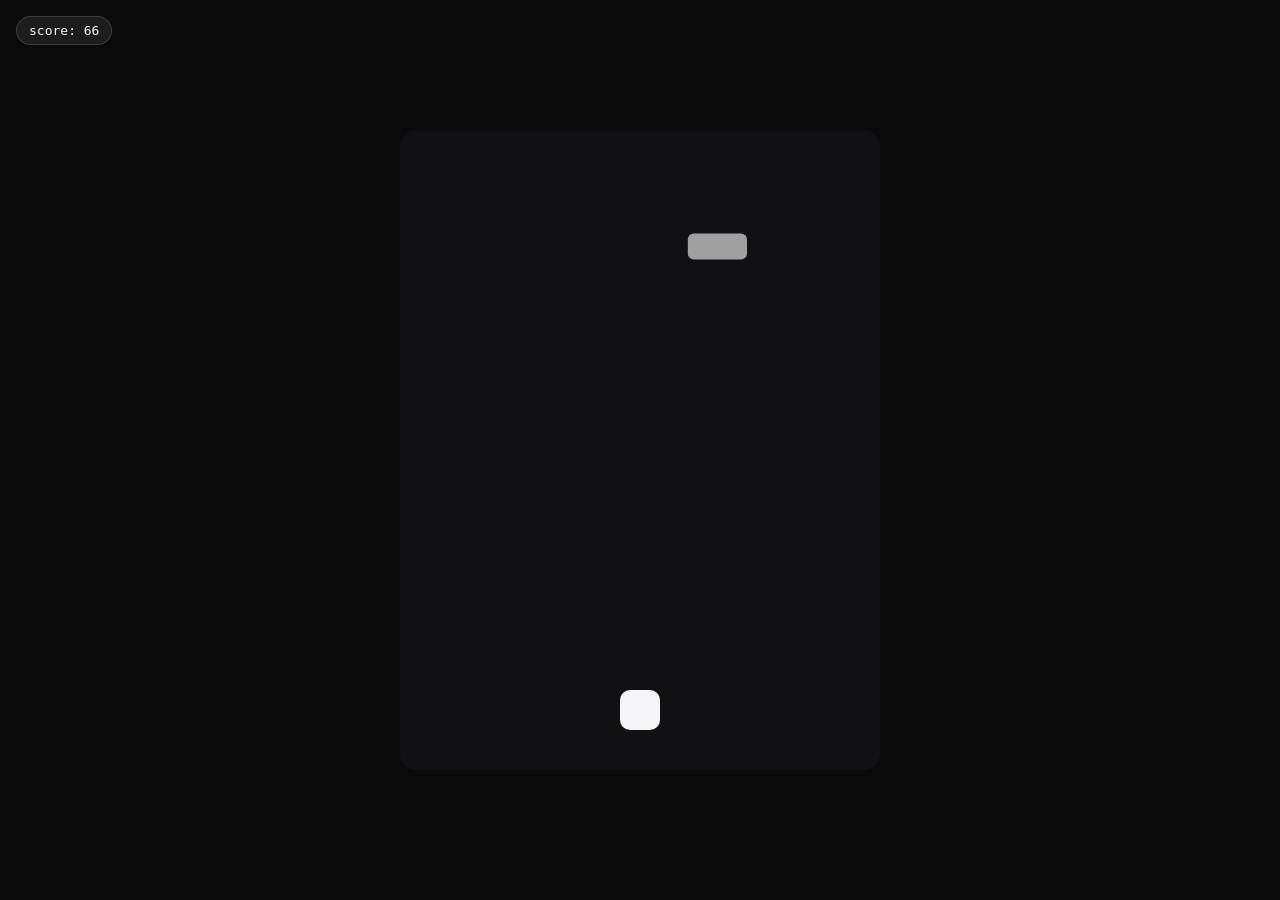
<file: games/sample-game/index.html>
<!DOCTYPE html>
<html lang="en">
<head>
<meta charset="UTF-8" />
<meta name="viewport" content="width=device-width, initial-scale=1.0" />
<title>Sample Game — 2S0LACE</title>
<style>
  html, body {
    margin: 0; padding: 0; height: 100%; overflow: hidden;
    background: #0a0a0b;
    display: flex; align-items: center; justify-content: center;
    font-family: system-ui, sans-serif;
  }
  canvas { background: #111113; border-radius: 16px; touch-action: none; }
  #hud {
    position: fixed; top: 16px; left: 16px; color: #f5f5f7;
    font-family: 'JetBrains Mono', monospace; font-size: 13px;
    background: rgba(255,255,255,0.08); padding: 6px 12px; border-radius: 999px;
    border: 1px solid rgba(255,255,255,0.14);
  }
</style>
</head>
<body>
<div id="hud">score: <span id="score">0</span></div>
<canvas id="game" width="480" height="640"></canvas>
<script>
  // Minimal "dodge the blocks" game — placeholder demonstrating the /games/<id>/ pattern.
  const canvas = document.getElementById('game');
  const ctx = canvas.getContext('2d');
  const scoreEl = document.getElementById('score');

  let player = { x: 220, y: 560, w: 40, h: 40, speed: 6 };
  let keys = {};
  let obstacles = [];
  let frame = 0;
  let score = 0;
  let gameOver = false;

  document.addEventListener('keydown', e => keys[e.key] = true);
  document.addEventListener('keyup', e => keys[e.key] = false);

  canvas.addEventListener('touchmove', e => {
    const rect = canvas.getBoundingClientRect();
    const x = e.touches[0].clientX - rect.left;
    player.x = Math.min(Math.max(x - player.w / 2, 0), canvas.width - player.w);
    e.preventDefault();
  }, { passive: false });

  function spawnObstacle() {
    const w = 30 + Math.random() * 50;
    obstacles.push({ x: Math.random() * (canvas.width - w), y: -30, w, h: 26, speed: 3 + Math.random() * 3 });
  }

  function update() {
    if (gameOver) return;
    if (keys['ArrowLeft'] || keys['a']) player.x -= player.speed;
    if (keys['ArrowRight'] || keys['d']) player.x += player.speed;
    player.x = Math.min(Math.max(player.x, 0), canvas.width - player.w);

    frame++;
    if (frame % 40 === 0) spawnObstacle();

    obstacles.forEach(o => o.y += o.speed);
    obstacles = obstacles.filter(o => o.y < canvas.height + 40);

    obstacles.forEach(o => {
      if (player.x < o.x + o.w && player.x + player.w > o.x &&
          player.y < o.y + o.h && player.y + player.h > o.y) {
        gameOver = true;
      }
    });

    score++;
    scoreEl.textContent = score;
  }

  function draw() {
    ctx.clearRect(0, 0, canvas.width, canvas.height);

    ctx.fillStyle = '#f5f5f7';
    ctx.beginPath();
    ctx.roundRect(player.x, player.y, player.w, player.h, 10);
    ctx.fill();

    ctx.fillStyle = 'rgba(255,255,255,0.6)';
    obstacles.forEach(o => {
      ctx.beginPath();
      ctx.roundRect(o.x, o.y, o.w, o.h, 6);
      ctx.fill();
    });

    if (gameOver) {
      ctx.fillStyle = 'rgba(10,10,11,0.7)';
      ctx.fillRect(0, 0, canvas.width, canvas.height);
      ctx.fillStyle = '#f5f5f7';
      ctx.font = '600 24px system-ui';
      ctx.textAlign = 'center';
      ctx.fillText('game over', canvas.width / 2, canvas.height / 2 - 10);
      ctx.font = '14px monospace';
      ctx.fillText('refresh to retry · score ' + score, canvas.width / 2, canvas.height / 2 + 20);
    }
  }

  function loop() {
    update();
    draw();
    requestAnimationFrame(loop);
  }
  loop();
</script>
</body>
</html>
</file>
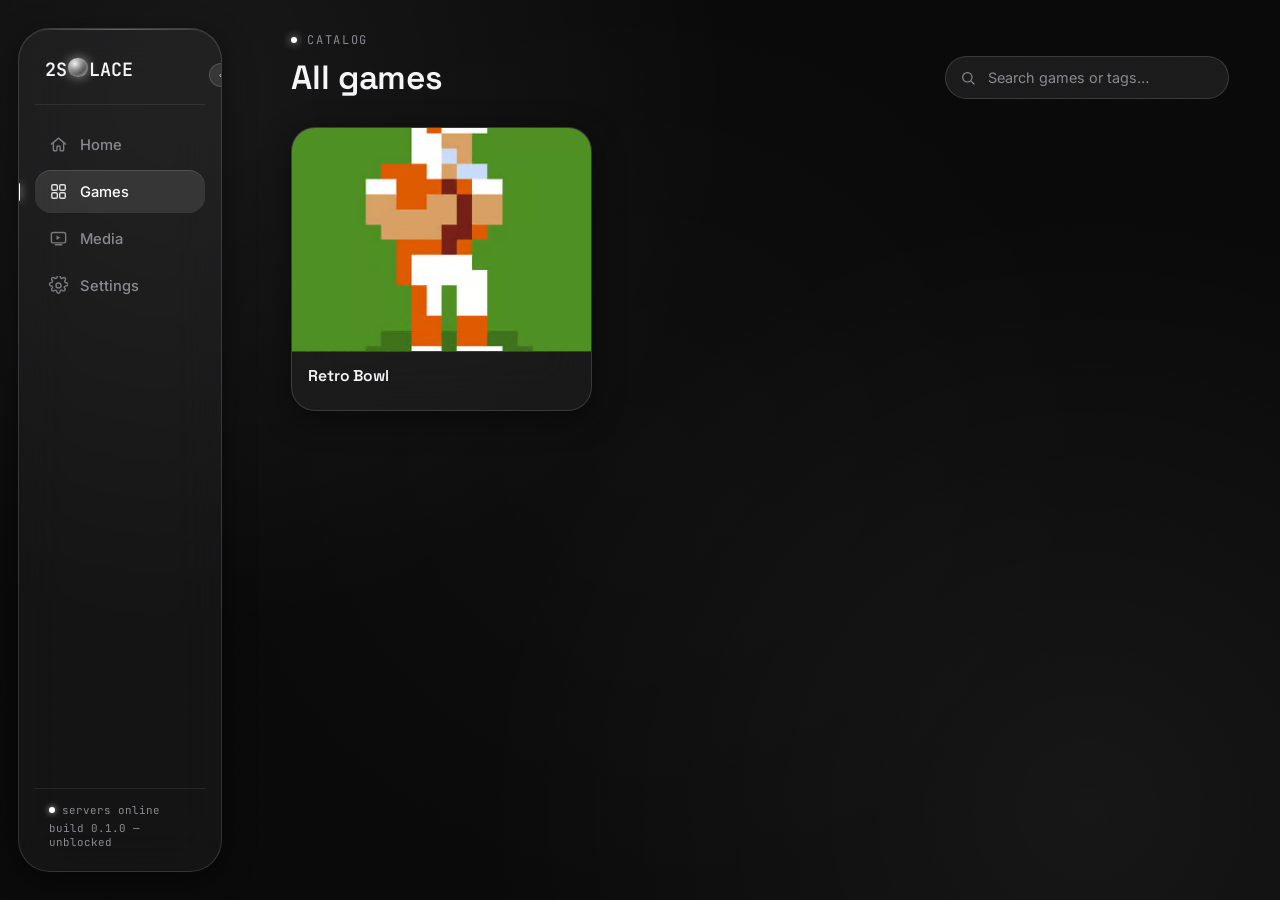
<file: games.html>
<!DOCTYPE html>
<html lang="en">
<head>
<meta charset="UTF-8" />
<meta name="viewport" content="width=device-width, initial-scale=1.0" />
<title>Games — 2S0LACE</title>
<meta name="description" content="Browse and play the full 2S0LACE HTML5 games catalog." />
<link rel="stylesheet" href="assets/css/tokens.css" />
<link rel="stylesheet" href="assets/css/nav.css" />
<link rel="stylesheet" href="assets/css/games.css" />
</head>
<body data-page="games">

<div id="nav-mount"></div>

<div class="page">
  <div class="content">
    <div class="container">

      <div id="browse-view">
        <div class="games-header">
          <div>
            <span class="eyebrow">catalog</span>
            <h1 class="games-title">All games</h1>
          </div>
          <div class="search-wrap">
            <svg viewBox="0 0 24 24" fill="none" stroke="currentColor" stroke-width="1.8" stroke-linecap="round"><circle cx="11" cy="11" r="7"/><path d="m21 21-4.3-4.3"/></svg>
            <input type="text" id="game-search" placeholder="Search games or tags…" autocomplete="off" />
          </div>
        </div>

        <div class="game-grid" id="game-grid">
          <div class="empty-state">loading catalog…</div>
        </div>
      </div>

      <div class="player-view" id="player-view">
        <div class="player-bar">
          <div class="player-meta">
            <button class="btn btn-glass" id="close-player">← Back to catalog</button>
            <h2 id="player-title">Game title</h2>
          </div>
        </div>

        <div class="player-frame-wrap glass">
          <iframe id="player-frame" src="" title="Game player" allow="fullscreen; gamepad; autoplay" allowfullscreen></iframe>
        </div>

        <div class="player-details">
          <div class="detail-card glass">
            <h4>About</h4>
            <p id="player-desc">—</p>
          </div>
          <div class="detail-card glass">
            <h4>Controls</h4>
            <p id="player-controls">—</p>
          </div>
        </div>
      </div>

    </div>
  </div>
</div>

<script src="assets/js/nav.js"></script>
<script src="assets/js/games.js"></script>
</body>
</html>
</file>
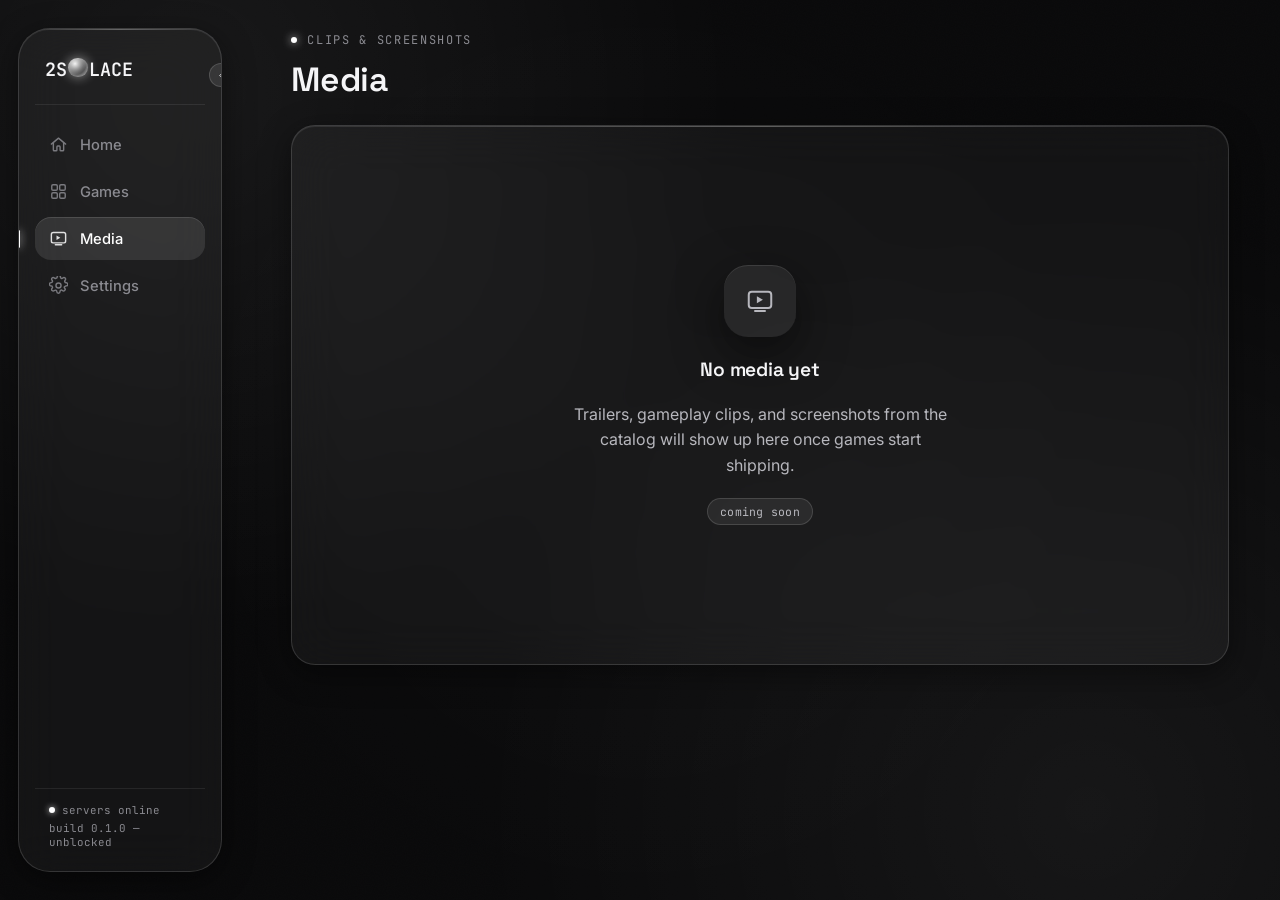
<file: media.html>
<!DOCTYPE html>
<html lang="en">
<head>
<meta charset="UTF-8" />
<meta name="viewport" content="width=device-width, initial-scale=1.0" />
<title>Media — 2S0LACE</title>
<link rel="stylesheet" href="assets/css/tokens.css" />
<link rel="stylesheet" href="assets/css/nav.css" />
</head>
<body data-page="media">

<div id="nav-mount"></div>

<div class="page">
  <div class="content">
    <div class="container">

      <span class="eyebrow">clips & screenshots</span>
      <h1 style="font-size: clamp(1.6rem, 3vw, 2.1rem); margin-top: 10px;">Media</h1>

      <div class="placeholder glass" style="margin-top: 24px;">
        <div class="placeholder-icon glass-raised">
          <svg width="30" height="30" viewBox="0 0 24 24" fill="none" stroke="currentColor" stroke-width="1.6" stroke-linecap="round" stroke-linejoin="round"><rect x="3" y="4.5" width="18" height="13" rx="2.4"/><path d="M9.5 8.2v5.6l4.8-2.8-4.8-2.8Z" fill="currentColor" stroke="none"/><path d="M8 20h8"/></svg>
        </div>
        <h2 style="font-size: 1.2rem;">No media yet</h2>
        <p style="max-width: 380px;">
          Trailers, gameplay clips, and screenshots from the catalog will show up
          here once games start shipping.
        </p>
        <span class="chip">coming soon</span>
      </div>

    </div>
  </div>
</div>

<script src="assets/js/nav.js"></script>
</body>
</html>
</file>
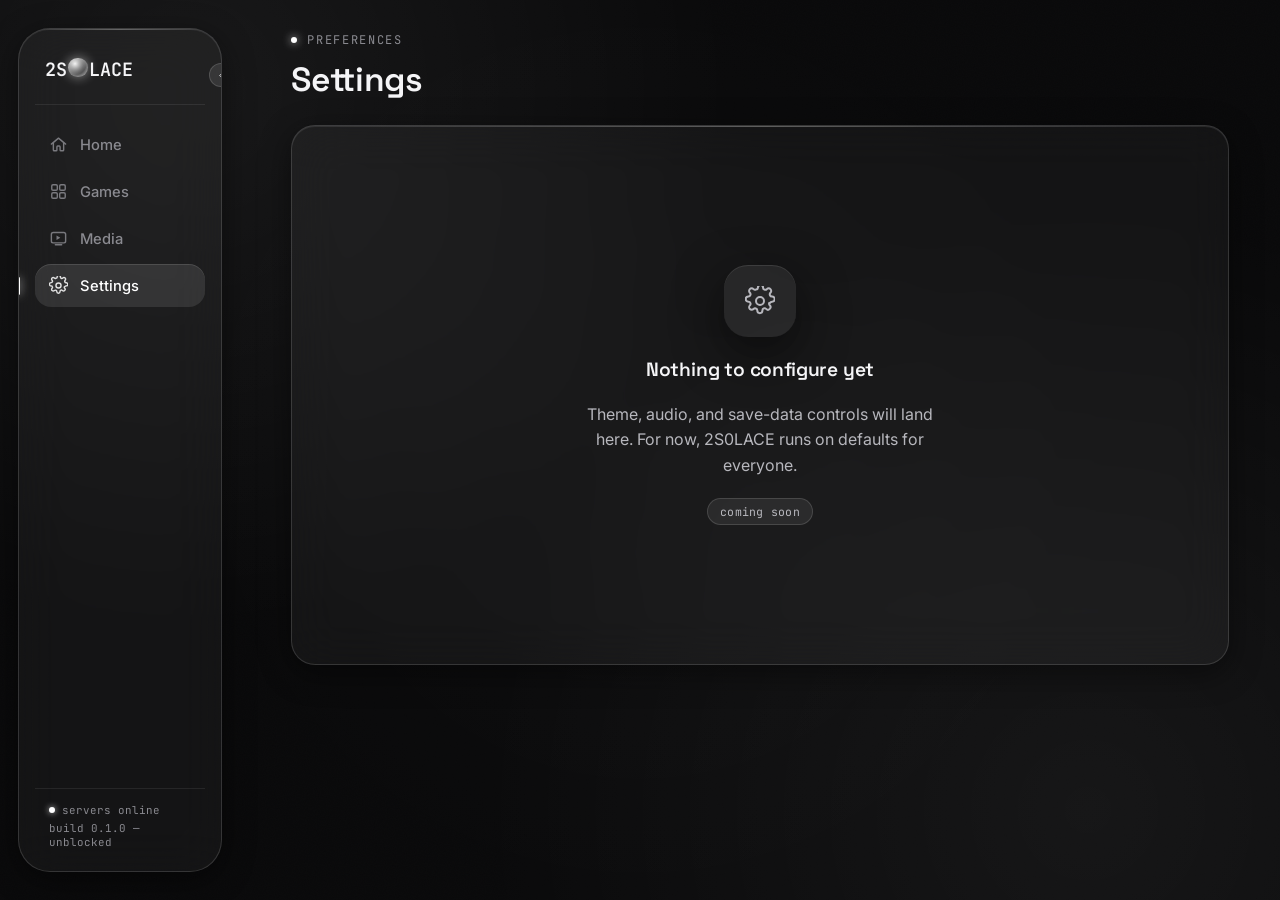
<file: settings.html>
<!DOCTYPE html>
<html lang="en">
<head>
<meta charset="UTF-8" />
<meta name="viewport" content="width=device-width, initial-scale=1.0" />
<title>Settings — 2S0LACE</title>
<link rel="stylesheet" href="assets/css/tokens.css" />
<link rel="stylesheet" href="assets/css/nav.css" />
</head>
<body data-page="settings">

<div id="nav-mount"></div>

<div class="page">
  <div class="content">
    <div class="container">

      <span class="eyebrow">preferences</span>
      <h1 style="font-size: clamp(1.6rem, 3vw, 2.1rem); margin-top: 10px;">Settings</h1>

      <div class="placeholder glass" style="margin-top: 24px;">
        <div class="placeholder-icon glass-raised">
          <svg width="30" height="30" viewBox="0 0 24 24" fill="none" stroke="currentColor" stroke-width="1.6" stroke-linecap="round" stroke-linejoin="round"><circle cx="12" cy="12" r="3.2"/><path d="M19.4 13.5a1.7 1.7 0 0 0 .34 1.87l.06.06a2.05 2.05 0 1 1-2.9 2.9l-.06-.06a1.7 1.7 0 0 0-1.87-.34 1.7 1.7 0 0 0-1.03 1.56v.17a2.05 2.05 0 1 1-4.1 0v-.09a1.7 1.7 0 0 0-1.11-1.56 1.7 1.7 0 0 0-1.87.34l-.06.06a2.05 2.05 0 1 1-2.9-2.9l.06-.06a1.7 1.7 0 0 0 .34-1.87A1.7 1.7 0 0 0 2.79 12.5h-.17a2.05 2.05 0 1 1 0-4.1h.09A1.7 1.7 0 0 0 4.27 7.3a1.7 1.7 0 0 0-.34-1.87l-.06-.06a2.05 2.05 0 1 1 2.9-2.9l.06.06a1.7 1.7 0 0 0 1.87.34h.08A1.7 1.7 0 0 0 10.34 1.4v-.17a2.05 2.05 0 1 1 4.1 0v.09a1.7 1.7 0 0 0 1.03 1.56h.08a1.7 1.7 0 0 0 1.87-.34l.06-.06a2.05 2.05 0 1 1 2.9 2.9l-.06.06a1.7 1.7 0 0 0-.34 1.87v.08a1.7 1.7 0 0 0 1.56 1.03h.17a2.05 2.05 0 1 1 0 4.1h-.09a1.7 1.7 0 0 0-1.56 1.03Z"/></svg>
        </div>
        <h2 style="font-size: 1.2rem;">Nothing to configure yet</h2>
        <p style="max-width: 380px;">
          Theme, audio, and save-data controls will land here. For now, 2S0LACE
          runs on defaults for everyone.
        </p>
        <span class="chip">coming soon</span>
      </div>

    </div>
  </div>
</div>

<script src="assets/js/nav.js"></script>
</body>
</html>
</file>
<file: assets/css/tokens.css>
/* ==========================================================================
   2S0LACE — Design Tokens
   Liquid glass / black & white / rounded
   ========================================================================== */

@import url('https://fonts.googleapis.com/css2?family=Space+Grotesk:wght@400;500;600;700&family=Inter:wght@400;500;600;700&family=JetBrains+Mono:wght@400;500;600&display=swap');

:root {
  /* ---- Color ---- */
  --void:            #0a0a0b;
  --void-soft:       #111113;
  --ink:             #f5f5f7;
  --ink-dim:         #b7b7bd;
  --ink-faint:       #8a8a90;
  --hairline:        rgba(255, 255, 255, 0.08);
  --hairline-strong: rgba(255, 255, 255, 0.16);

  /* Glass surfaces — layered whites at low opacity over the void */
  --glass-1: rgba(255, 255, 255, 0.045);
  --glass-2: rgba(255, 255, 255, 0.07);
  --glass-3: rgba(255, 255, 255, 0.10);
  --glass-border: rgba(255, 255, 255, 0.14);
  --glass-highlight: rgba(255, 255, 255, 0.5);

  --white: #ffffff;
  --black: #000000;

  /* ---- Radius ---- */
  --r-sm: 10px;
  --r-md: 16px;
  --r-lg: 24px;
  --r-xl: 32px;
  --r-pill: 999px;

  /* ---- Type ---- */
  --font-display: 'Space Grotesk', system-ui, sans-serif;
  --font-body: 'Inter', system-ui, sans-serif;
  --font-mono: 'JetBrains Mono', ui-monospace, monospace;

  /* ---- Shadow / depth ---- */
  --shadow-glass: 0 8px 32px rgba(0, 0, 0, 0.45), inset 0 1px 0 rgba(255, 255, 255, 0.08);
  --shadow-lift: 0 16px 48px rgba(0, 0, 0, 0.55), inset 0 1px 0 rgba(255, 255, 255, 0.1);

  /* ---- Motion ---- */
  --ease: cubic-bezier(0.16, 1, 0.3, 1);
  --fast: 150ms;
  --med: 300ms;
}

* { box-sizing: border-box; }

html {
  color-scheme: dark;
  scroll-behavior: smooth;
}

body {
  margin: 0;
  min-height: 100vh;
  background: var(--void);
  color: var(--ink);
  font-family: var(--font-body);
  -webkit-font-smoothing: antialiased;
  overflow-x: hidden;
}

/* Ambient background — subtle radial glow, no color accent, just light */
.ambient {
  position: fixed;
  inset: 0;
  z-index: 0;
  pointer-events: none;
  background:
    radial-gradient(circle at 15% 10%, rgba(255,255,255,0.06), transparent 40%),
    radial-gradient(circle at 85% 90%, rgba(255,255,255,0.05), transparent 45%),
    radial-gradient(circle at 50% 50%, rgba(255,255,255,0.02), transparent 60%);
}

.ambient::after {
  content: '';
  position: absolute;
  inset: 0;
  background-image: url("data:image/svg+xml,%3Csvg xmlns='http://www.w3.org/2000/svg' width='120' height='120'%3E%3Cfilter id='n'%3E%3CfeTurbulence type='fractalNoise' baseFrequency='0.9' numOctaves='2' stitchTiles='stitch'/%3E%3C/filter%3E%3Crect width='100%25' height='100%25' filter='url(%23n)' opacity='0.02'/%3E%3C/svg%3E");
  opacity: 0.5;
}

a { color: inherit; text-decoration: none; }
ul { list-style: none; margin: 0; padding: 0; }
button { font-family: inherit; }

::selection { background: rgba(255,255,255,0.2); color: var(--white); }

/* Scrollbar */
::-webkit-scrollbar { width: 10px; height: 10px; }
::-webkit-scrollbar-track { background: transparent; }
::-webkit-scrollbar-thumb { background: var(--glass-3); border-radius: var(--r-pill); border: 2px solid var(--void); }
::-webkit-scrollbar-thumb:hover { background: var(--glass-border); }

/* Focus visibility */
:focus-visible {
  outline: 2px solid rgba(255,255,255,0.6);
  outline-offset: 3px;
  border-radius: var(--r-sm);
}

/* ---- Glass panel primitive ---- */
.glass {
  background: var(--glass-1);
  backdrop-filter: blur(24px) saturate(140%);
  -webkit-backdrop-filter: blur(24px) saturate(140%);
  border: 1px solid var(--glass-border);
  border-radius: var(--r-lg);
  box-shadow: var(--shadow-glass);
  position: relative;
}

.glass::before {
  /* top sheen — the "liquid" highlight */
  content: '';
  position: absolute;
  top: 0; left: 0; right: 0;
  height: 1px;
  background: linear-gradient(90deg, transparent, var(--glass-highlight), transparent);
  opacity: 0.5;
  border-radius: var(--r-lg) var(--r-lg) 0 0;
}

.glass-raised {
  background: var(--glass-2);
  box-shadow: var(--shadow-lift);
}

/* ---- Buttons ---- */
.btn {
  display: inline-flex;
  align-items: center;
  justify-content: center;
  gap: 8px;
  padding: 12px 22px;
  border-radius: var(--r-pill);
  font-family: var(--font-body);
  font-weight: 600;
  font-size: 0.95rem;
  cursor: pointer;
  border: 1px solid transparent;
  transition: transform var(--fast) var(--ease), background var(--fast) var(--ease), border-color var(--fast) var(--ease);
  white-space: nowrap;
}

.btn:active { transform: scale(0.97); }

.btn-primary {
  background: var(--white);
  color: var(--void);
}
.btn-primary:hover { background: var(--ink-dim); }

.btn-glass {
  background: var(--glass-2);
  border-color: var(--glass-border);
  color: var(--ink);
  backdrop-filter: blur(16px);
  -webkit-backdrop-filter: blur(16px);
}
.btn-glass:hover { background: var(--glass-3); border-color: var(--hairline-strong); }

.btn-ghost {
  background: transparent;
  color: var(--ink-dim);
  border-color: transparent;
}
.btn-ghost:hover { color: var(--ink); background: var(--glass-1); }

/* ---- Chips / tags ---- */
.chip {
  display: inline-flex;
  align-items: center;
  gap: 6px;
  padding: 5px 12px;
  border-radius: var(--r-pill);
  font-family: var(--font-mono);
  font-size: 0.72rem;
  letter-spacing: 0.02em;
  background: var(--glass-2);
  border: 1px solid var(--glass-border);
  color: var(--ink-dim);
  text-transform: lowercase;
}

/* ---- Layout shells ---- */
.page {
  position: relative;
  z-index: 1;
  min-height: 100vh;
}

.content {
  flex: 1;
  min-width: 0;
  padding: 32px clamp(20px, 4vw, 56px) 100px;
}

.container {
  max-width: 1180px;
  margin: 0 auto;
}

/* ---- Section headers ---- */
.eyebrow {
  font-family: var(--font-mono);
  font-size: 0.75rem;
  letter-spacing: 0.14em;
  text-transform: uppercase;
  color: var(--ink-faint);
  display: flex;
  align-items: center;
  gap: 10px;
}

.eyebrow::before {
  content: '';
  width: 6px;
  height: 6px;
  border-radius: 50%;
  background: var(--white);
  box-shadow: 0 0 8px rgba(255,255,255,0.8);
}

h1, h2, h3, h4 {
  font-family: var(--font-display);
  font-weight: 600;
  margin: 0;
  letter-spacing: -0.01em;
}

p { color: var(--ink-dim); line-height: 1.6; margin: 0; }

/* ---- Placeholder page state ---- */
.placeholder {
  display: flex;
  flex-direction: column;
  align-items: center;
  justify-content: center;
  text-align: center;
  min-height: 60vh;
  gap: 20px;
  padding: 40px;
}

.placeholder-icon {
  width: 72px;
  height: 72px;
  border-radius: var(--r-lg);
  display: flex;
  align-items: center;
  justify-content: center;
  color: var(--ink-dim);
}

@media (max-width: 860px) {
  .content { padding: 24px 16px 120px; }
}
</file>
<file: assets/css/nav.css>
/* ==========================================================================
   2S0LACE — Navigation
   ========================================================================== */

:root {
  --sidenav-w: 240px;
  --sidenav-w-collapsed: 84px;
}

.sidenav {
  width: var(--sidenav-w);
  flex-shrink: 0;
  position: fixed;
  top: 0;
  left: 0;
  height: 100vh;
  padding: 28px 18px;
  display: flex;
  flex-direction: column;
  gap: 28px;
  z-index: 10;
  transition: width var(--med) var(--ease);
}

body.nav-collapsed .sidenav { width: var(--sidenav-w-collapsed); }

.sidenav-inner {
  background: var(--glass-1);
  backdrop-filter: blur(24px) saturate(140%);
  -webkit-backdrop-filter: blur(24px) saturate(140%);
  border: 1px solid var(--glass-border);
  border-radius: var(--r-xl);
  box-shadow: var(--shadow-glass);
  height: 100%;
  width: 100%;
  display: flex;
  flex-direction: column;
  padding: 22px 16px;
  position: relative;
  overflow: hidden;
}

.collapse-toggle {
  position: absolute;
  top: 34px;
  right: -12px;
  width: 24px;
  height: 24px;
  border-radius: 50%;
  background: var(--glass-3);
  border: 1px solid var(--glass-border);
  color: var(--ink);
  display: flex;
  align-items: center;
  justify-content: center;
  cursor: pointer;
  z-index: 11;
  transition: background var(--fast) var(--ease), transform var(--med) var(--ease);
}
.collapse-toggle:hover { background: var(--white); color: var(--void); }
.collapse-toggle svg { width: 13px; height: 13px; transition: transform var(--med) var(--ease); }
body.nav-collapsed .collapse-toggle svg { transform: rotate(180deg); }

/* Hide labels + footer text when collapsed, keep icons centered */
body.nav-collapsed .wordmark span.full { display: none; }
body.nav-collapsed .nav-item span { display: none; }
body.nav-collapsed .nav-item { justify-content: center; }
body.nav-collapsed .nav-footer { display: none; }
body.nav-collapsed .wordmark { justify-content: center; padding-left: 0; padding-right: 0; }

.sidenav-inner::before {
  content: '';
  position: absolute;
  top: 0; left: 0; right: 0;
  height: 1px;
  background: linear-gradient(90deg, transparent, var(--glass-highlight), transparent);
  opacity: 0.5;
}

/* Wordmark — the signature element */
.wordmark {
  font-family: var(--font-mono);
  font-size: 1.15rem;
  font-weight: 600;
  letter-spacing: 0.01em;
  display: flex;
  align-items: baseline;
  padding: 6px 10px 22px;
  margin-bottom: 18px;
  border-bottom: 1px solid var(--hairline);
  color: var(--ink);
}

.wordmark .lens {
  display: inline-block;
  position: relative;
  width: 1.05em;
  height: 1.05em;
  border-radius: 50%;
  background: radial-gradient(circle at 35% 30%, rgba(255,255,255,0.95), rgba(255,255,255,0.15) 60%, rgba(255,255,255,0.35) 100%);
  box-shadow: 0 0 12px rgba(255,255,255,0.5), inset 0 0 6px rgba(255,255,255,0.6);
  vertical-align: middle;
  margin: 0 1px;
  transform: translateY(1px);
}

.nav-list {
  display: flex;
  flex-direction: column;
  gap: 4px;
  flex: 1;
}

.nav-item {
  display: flex;
  align-items: center;
  gap: 12px;
  padding: 12px 14px;
  border-radius: var(--r-md);
  color: var(--ink-faint);
  font-weight: 500;
  font-size: 0.92rem;
  transition: background var(--fast) var(--ease), color var(--fast) var(--ease);
  position: relative;
}

.nav-item svg { width: 19px; height: 19px; flex-shrink: 0; opacity: 0.85; }

.nav-item:hover {
  background: var(--glass-2);
  color: var(--ink);
}

.nav-item.active {
  background: var(--glass-3);
  color: var(--white);
  box-shadow: inset 0 1px 0 rgba(255,255,255,0.12);
}

.nav-item.active::before {
  content: '';
  position: absolute;
  left: -18px;
  top: 50%;
  transform: translateY(-50%);
  width: 3px;
  height: 18px;
  border-radius: var(--r-pill);
  background: var(--white);
  box-shadow: 0 0 10px rgba(255,255,255,0.7);
}

.nav-footer {
  padding-top: 14px;
  border-top: 1px solid var(--hairline);
  font-family: var(--font-mono);
  font-size: 0.68rem;
  color: var(--ink-faint);
  display: flex;
  flex-direction: column;
  gap: 4px;
  padding-left: 14px;
}

.status-dot-row { display: flex; align-items: center; gap: 7px; }
.status-dot {
  width: 6px; height: 6px; border-radius: 50%;
  background: #ffffff;
  box-shadow: 0 0 6px rgba(255,255,255,0.8);
}

/* Push page content clear of the fixed sidenav */
.content { margin-left: var(--sidenav-w); transition: margin-left var(--med) var(--ease); }
body.nav-collapsed .content { margin-left: var(--sidenav-w-collapsed); }

/* Mobile top bar + bottom nav */
.topbar {
  display: none;
}

.bottomnav {
  display: none;
}

@media (max-width: 860px) {
  .sidenav { display: none; }
  .content, body.nav-collapsed .content { margin-left: 0; }

  .topbar {
    display: flex;
    align-items: center;
    justify-content: space-between;
    padding: 14px 16px;
    position: sticky;
    top: 0;
    z-index: 20;
    background: rgba(10,10,11,0.7);
    backdrop-filter: blur(20px);
    -webkit-backdrop-filter: blur(20px);
    border-bottom: 1px solid var(--hairline);
  }

  .topbar .wordmark { padding: 0; margin: 0; border: none; font-size: 1rem; }

  .bottomnav {
    display: flex;
    position: fixed;
    bottom: 14px;
    left: 50%;
    transform: translateX(-50%);
    z-index: 30;
    padding: 8px;
    gap: 4px;
    background: var(--glass-2);
    backdrop-filter: blur(24px) saturate(140%);
    -webkit-backdrop-filter: blur(24px) saturate(140%);
    border: 1px solid var(--glass-border);
    border-radius: var(--r-pill);
    box-shadow: var(--shadow-lift);
  }

  .bottomnav .nav-item {
    flex-direction: column;
    gap: 3px;
    padding: 9px 16px;
    border-radius: var(--r-pill);
    font-size: 0.62rem;
  }

  .bottomnav .nav-item.active::before { display: none; }
  .bottomnav .nav-item.active { background: var(--white); color: var(--void); }
  .bottomnav .nav-item svg { width: 18px; height: 18px; }
}
</file>
<file: assets/css/games.css>
/* ==========================================================================
   2S0LACE — Games page
   ========================================================================== */

.games-header {
  display: flex;
  align-items: flex-end;
  justify-content: space-between;
  gap: 20px;
  margin-bottom: 28px;
  flex-wrap: wrap;
}

.games-title { font-size: clamp(1.6rem, 3vw, 2.1rem); margin-top: 8px; }

.search-wrap {
  position: relative;
  min-width: 240px;
}

.search-wrap input {
  width: 100%;
  padding: 12px 16px 12px 42px;
  border-radius: var(--r-pill);
  background: var(--glass-2);
  border: 1px solid var(--glass-border);
  color: var(--ink);
  font-family: var(--font-body);
  font-size: 0.9rem;
  outline: none;
  transition: border-color var(--fast) var(--ease), background var(--fast) var(--ease);
}
.search-wrap input:focus { border-color: var(--hairline-strong); background: var(--glass-3); }
.search-wrap input::placeholder { color: var(--ink-faint); }

.search-wrap svg {
  position: absolute;
  left: 15px; top: 50%;
  transform: translateY(-50%);
  width: 16px; height: 16px;
  color: var(--ink-faint);
  pointer-events: none;
}

.game-grid {
  display: grid;
  grid-template-columns: repeat(auto-fill, minmax(230px, 1fr));
  gap: 18px;
}

.game-card {
  border-radius: var(--r-lg);
  overflow: hidden;
  cursor: pointer;
  transition: transform var(--med) var(--ease), box-shadow var(--med) var(--ease);
  display: flex;
  flex-direction: column;
}

.game-card:hover {
  transform: translateY(-4px);
  box-shadow: var(--shadow-lift);
}

.game-thumb {
  aspect-ratio: 4/3;
  background:
    linear-gradient(135deg, var(--glass-3), var(--glass-1)),
    repeating-linear-gradient(45deg, rgba(255,255,255,0.03) 0 2px, transparent 2px 14px);
  display: flex;
  align-items: center;
  justify-content: center;
  position: relative;
  overflow: hidden;
  border-bottom: 1px solid var(--hairline);
}

.game-thumb img { width: 100%; height: 100%; object-fit: cover; }

.game-thumb svg {
  width: 34px; height: 34px;
  color: var(--ink-faint);
  opacity: 0.7;
}

.featured-badge {
  position: absolute;
  top: 10px; right: 10px;
  padding: 4px 10px;
  background: var(--white);
  color: var(--void);
  font-family: var(--font-mono);
  font-size: 0.62rem;
  border-radius: var(--r-pill);
  font-weight: 600;
  letter-spacing: 0.04em;
}

.game-info { padding: 14px 16px 16px; display: flex; flex-direction: column; gap: 8px; flex: 1; }
.game-info h3 { font-size: 0.98rem; }
.game-info p { font-size: 0.8rem; margin: 0; display: -webkit-box; -webkit-line-clamp: 2; -webkit-box-orient: vertical; overflow: hidden; }

.empty-state {
  grid-column: 1 / -1;
  text-align: center;
  padding: 60px 20px;
  color: var(--ink-faint);
  font-family: var(--font-mono);
  font-size: 0.85rem;
}

/* ---- Player view ---- */
.player-view { display: none; }
.player-view.open { display: block; }

.player-bar {
  display: flex;
  align-items: center;
  justify-content: space-between;
  gap: 16px;
  margin-bottom: 16px;
  flex-wrap: wrap;
}

.player-meta { display: flex; align-items: center; gap: 14px; }
.player-meta h2 { font-size: 1.3rem; }

.player-frame-wrap {
  border-radius: var(--r-xl);
  overflow: hidden;
  aspect-ratio: 16/10;
  background: var(--void-soft);
}

.player-frame-wrap iframe { width: 100%; height: 100%; border: 0; display: block; }

.player-details {
  margin-top: 18px;
  display: grid;
  grid-template-columns: 2fr 1fr;
  gap: 18px;
}

.detail-card { padding: 20px; }
.detail-card h4 { font-size: 0.8rem; text-transform: uppercase; letter-spacing: 0.08em; color: var(--ink-faint); margin-bottom: 10px; font-family: var(--font-mono); font-weight: 500; }

@media (max-width: 760px) {
  .player-details { grid-template-columns: 1fr; }
  .games-header { flex-direction: column; align-items: stretch; }
}
</file>
